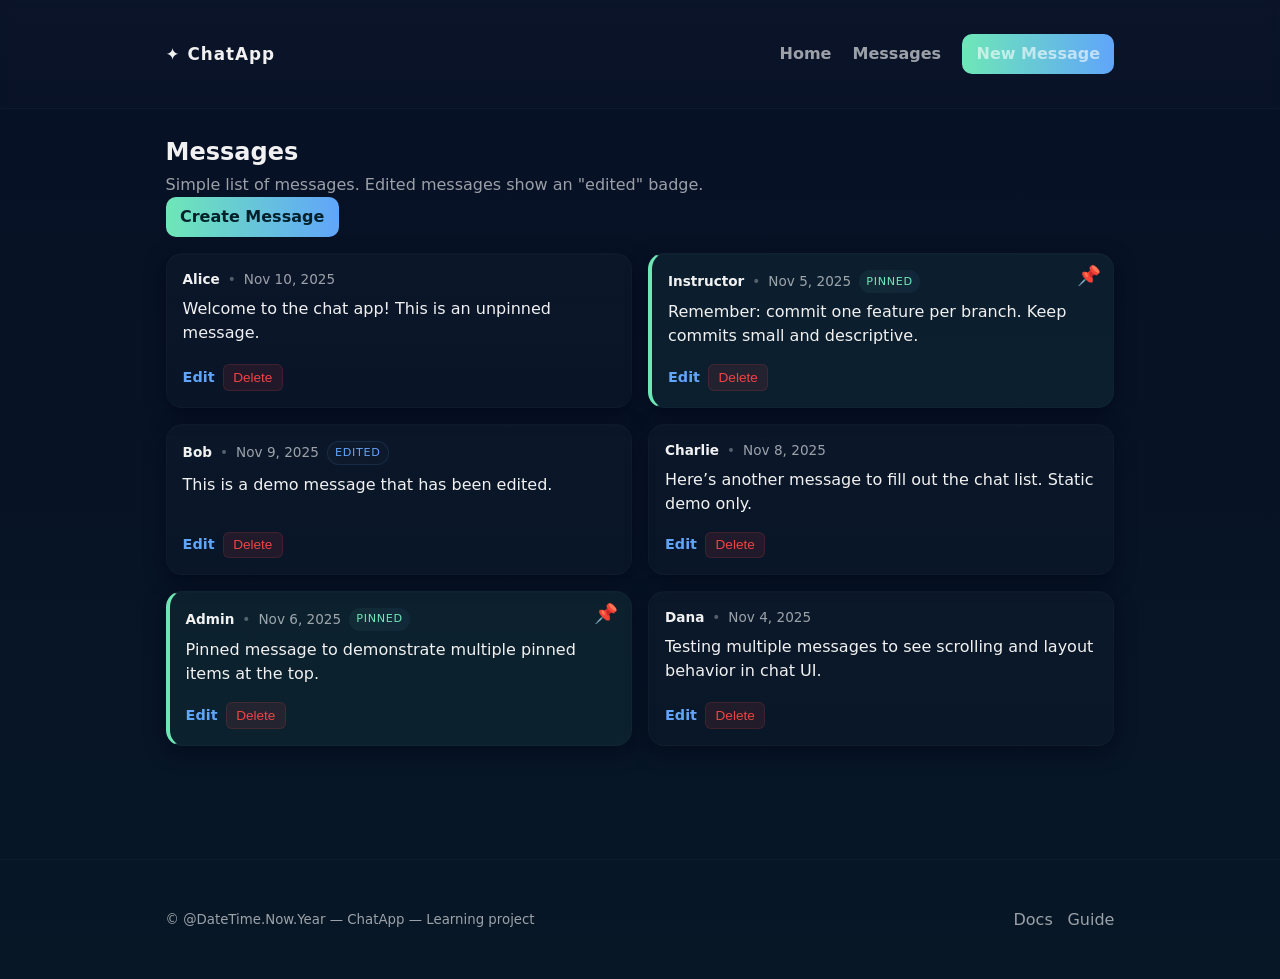
<file: MessageAppSetupASPMVC/wwwroot/site-template/index.html>
<!doctype html>
<html lang="en">

<head>
    <meta charset="utf-8" />
    <meta name="viewport" content="width=device-width,initial-scale=1" />
    <title>Chat Messages - @ViewBag.Title</title>

    <link rel="stylesheet" href="./css/base.css" />
    <link rel="stylesheet" href="./css/layout.css" />
    <link rel="stylesheet" href="./css/messages.css" />
    <link rel="stylesheet" href="./css/forms.css" />
    <link rel="stylesheet" href="./css/responsive.css" />

    <meta name="theme-color" content="#0f172a" />
</head>

<body>
    <header class="site-header">
        <div class="container header-inner">
            <a class="brand" href="/">✦ ChatApp</a>
            <nav class="main-nav" aria-label="Main navigation">
                <a href="/">Home</a>
                <a href="/Message">Messages</a>
                <a href="/Message/Create" class="btn btn-primary">New Message</a>
            </nav>
        </div>
    </header>

    <main class="container">
        <section class="page-section">
            <div class="section-header">
                <h1>Messages</h1>
                <p class="muted">Simple list of messages. Edited messages show an "edited" badge.</p>
            </div>

            <div class="controls-row">
                <a href="/Message/Create" class="btn btn-primary">Create Message</a>
            </div>

            <ul class="message-list">
                <!-- Unpinned message -->
                <li class="message-item">
                    <form method="post" action="/Message/Pin/1" class="pin-icon-form">
                        <button type="submit" class="pin-icon-btn" title="Pin message">📌</button>
                    </form>
                    <div class="message-body">
                        <div class="message-meta">
                            <span class="author">Alice</span>
                            <span class="dot">•</span>
                            <time datetime="2025-11-10">Nov 10, 2025</time>
                        </div>
                        <p class="message-text">Welcome to the chat app! This is an unpinned message.</p>
                    </div>
                    <div class="message-actions">
                        <a class="link" href="/Message/Edit/1">Edit</a>
                        <form method="post" action="/Message/Delete/1" class="delete-form">
                            <button type="submit" class="btn-delete">Delete</button>
                        </form>
                    </div>
                </li>

                <!-- Pinned message -->
                <li class="message-item pinned">
                    <form method="post" action="/Message/Unpin/2" class="pin-icon-form">
                        <button type="submit" class="pin-icon-btn pinned" title="Unpin message">📌</button>
                    </form>
                    <div class="message-body">
                        <div class="message-meta">
                            <span class="author">Instructor</span>
                            <span class="dot">•</span>
                            <time datetime="2025-11-05">Nov 5, 2025</time>
                            <span class="badge pin">pinned</span>
                        </div>
                        <p class="message-text">Remember: commit one feature per branch. Keep commits small and
                            descriptive.</p>
                    </div>
                    <div class="message-actions">
                        <a class="link" href="/Message/Edit/2">Edit</a>
                        <form method="post" action="/Message/Delete/2" class="delete-form">
                            <button type="submit" class="btn-delete">Delete</button>
                        </form>
                    </div>
                </li>

                <!-- Additional mock messages -->
                <li class="message-item">
                    <form method="post" action="/Message/Pin/3" class="pin-icon-form">
                        <button type="submit" class="pin-icon-btn" title="Pin message">📌</button>
                    </form>
                    <div class="message-body">
                        <div class="message-meta">
                            <span class="author">Bob</span>
                            <span class="dot">•</span>
                            <time datetime="2025-11-09">Nov 9, 2025</time>
                            <span class="badge edited">edited</span>
                        </div>
                        <p class="message-text">This is a demo message that has been edited.</p>
                    </div>
                    <div class="message-actions">
                        <a class="link" href="/Message/Edit/3">Edit</a>
                        <form method="post" action="/Message/Delete/3" class="delete-form">
                            <button type="submit" class="btn-delete">Delete</button>
                        </form>
                    </div>
                </li>

                <li class="message-item">
                    <form method="post" action="/Message/Pin/4" class="pin-icon-form">
                        <button type="submit" class="pin-icon-btn" title="Pin message">📌</button>
                    </form>
                    <div class="message-body">
                        <div class="message-meta">
                            <span class="author">Charlie</span>
                            <span class="dot">•</span>
                            <time datetime="2025-11-08">Nov 8, 2025</time>
                        </div>
                        <p class="message-text">Here’s another message to fill out the chat list. Static demo only.</p>
                    </div>
                    <div class="message-actions">
                        <a class="link" href="/Message/Edit/4">Edit</a>
                        <form method="post" action="/Message/Delete/4" class="delete-form">
                            <button type="submit" class="btn-delete">Delete</button>
                        </form>
                    </div>
                </li>

                <li class="message-item pinned">
                    <form method="post" action="/Message/Unpin/5" class="pin-icon-form">
                        <button type="submit" class="pin-icon-btn pinned" title="Unpin message">📌</button>
                    </form>
                    <div class="message-body">
                        <div class="message-meta">
                            <span class="author">Admin</span>
                            <span class="dot">•</span>
                            <time datetime="2025-11-06">Nov 6, 2025</time>
                            <span class="badge pin">pinned</span>
                        </div>
                        <p class="message-text">Pinned message to demonstrate multiple pinned items at the top.</p>
                    </div>
                    <div class="message-actions">
                        <a class="link" href="/Message/Edit/5">Edit</a>
                        <form method="post" action="/Message/Delete/5" class="delete-form">
                            <button type="submit" class="btn-delete">Delete</button>
                        </form>
                    </div>
                </li>

                <li class="message-item">
                    <form method="post" action="/Message/Pin/6" class="pin-icon-form">
                        <button type="submit" class="pin-icon-btn" title="Pin message">📌</button>
                    </form>
                    <div class="message-body">
                        <div class="message-meta">
                            <span class="author">Dana</span>
                            <span class="dot">•</span>
                            <time datetime="2025-11-04">Nov 4, 2025</time>
                        </div>
                        <p class="message-text">Testing multiple messages to see scrolling and layout behavior in chat
                            UI.</p>
                    </div>
                    <div class="message-actions">
                        <a class="link" href="/Message/Edit/6">Edit</a>
                        <form method="post" action="/Message/Delete/6" class="delete-form">
                            <button type="submit" class="btn-delete">Delete</button>
                        </form>
                    </div>
                </li>
            </ul>
        </section>

    </main>

    <footer class="site-footer">
        <div class="container footer-inner">
            <small>© @DateTime.Now.Year — ChatApp — Learning project</small>
            <nav class="footer-links">
                <a href="#">Docs</a>
                <a href="#">Guide</a>
            </nav>
        </div>
    </footer>
</body>

</html>
</file>
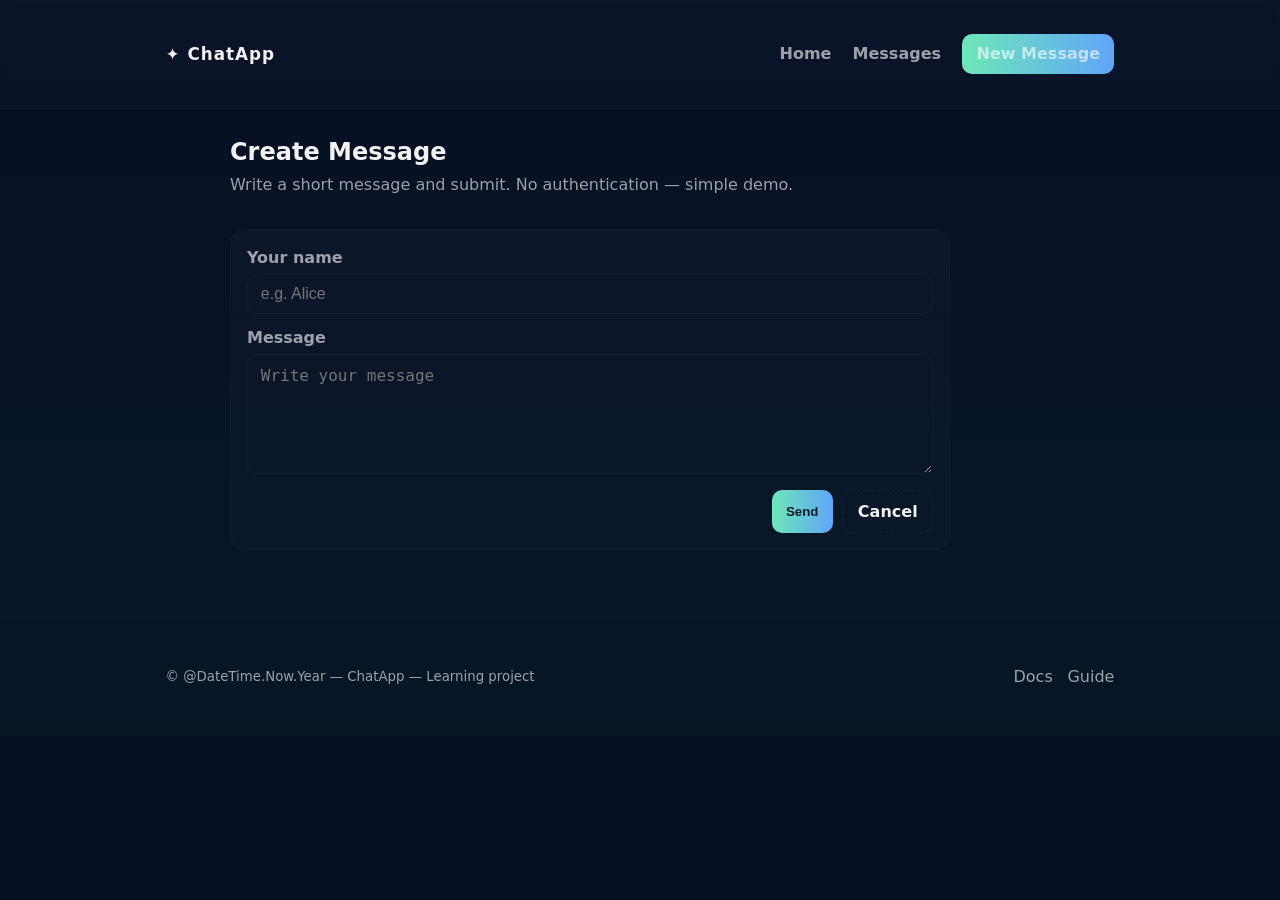
<file: MessageAppSetupASPMVC/wwwroot/site-template/create.html>
<!doctype html>
<html lang="en">

<head>
    <meta charset="utf-8" />
    <meta name="viewport" content="width=device-width,initial-scale=1" />
    <title>Chat Messages - @ViewBag.Title</title>

    <link rel="stylesheet" href="./css/base.css" />
    <link rel="stylesheet" href="./css/layout.css" />
    <link rel="stylesheet" href="./css/messages.css" />
    <link rel="stylesheet" href="./css/forms.css" />
    <link rel="stylesheet" href="./css/responsive.css" />

    <meta name="theme-color" content="#0f172a" />
</head>

<body>
    <header class="site-header">
        <div class="container header-inner">
            <a class="brand" href="/">✦ ChatApp</a>
            <nav class="main-nav" aria-label="Main navigation">
                <a href="/">Home</a>
                <a href="/Message">Messages</a>
                <a href="/Message/Create" class="btn btn-primary">New Message</a>
            </nav>
        </div>
    </header>

    <main class="container">
        <section class="page-section narrow">
            <div class="section-header">
                <h1>Create Message</h1>
                <p class="muted">Write a short message and submit. No authentication — simple demo.</p>
            </div>

            <form method="post" action="/Message/Create" class="form-card">
                <!-- In a real app use asp-for and a DTO -->
                <label class="form-label">Your name
                    <input name="username" type="text" class="input" placeholder="e.g. Alice" required />
                </label>

                <label class="form-label">Message
                    <textarea name="text" class="input input-text" rows="5" placeholder="Write your message"
                        required></textarea>
                </label>

                <div class="form-actions">
                    <button type="submit" class="btn btn-primary">Send</button>
                    <a class="btn btn-ghost" href="/Message">Cancel</a>
                </div>
            </form>
        </section>
    </main>

    <footer class="site-footer">
        <div class="container footer-inner">
            <small>© @DateTime.Now.Year — ChatApp — Learning project</small>
            <nav class="footer-links">
                <a href="#">Docs</a>
                <a href="#">Guide</a>
            </nav>
        </div>
    </footer>
</body>

</html>
</file>
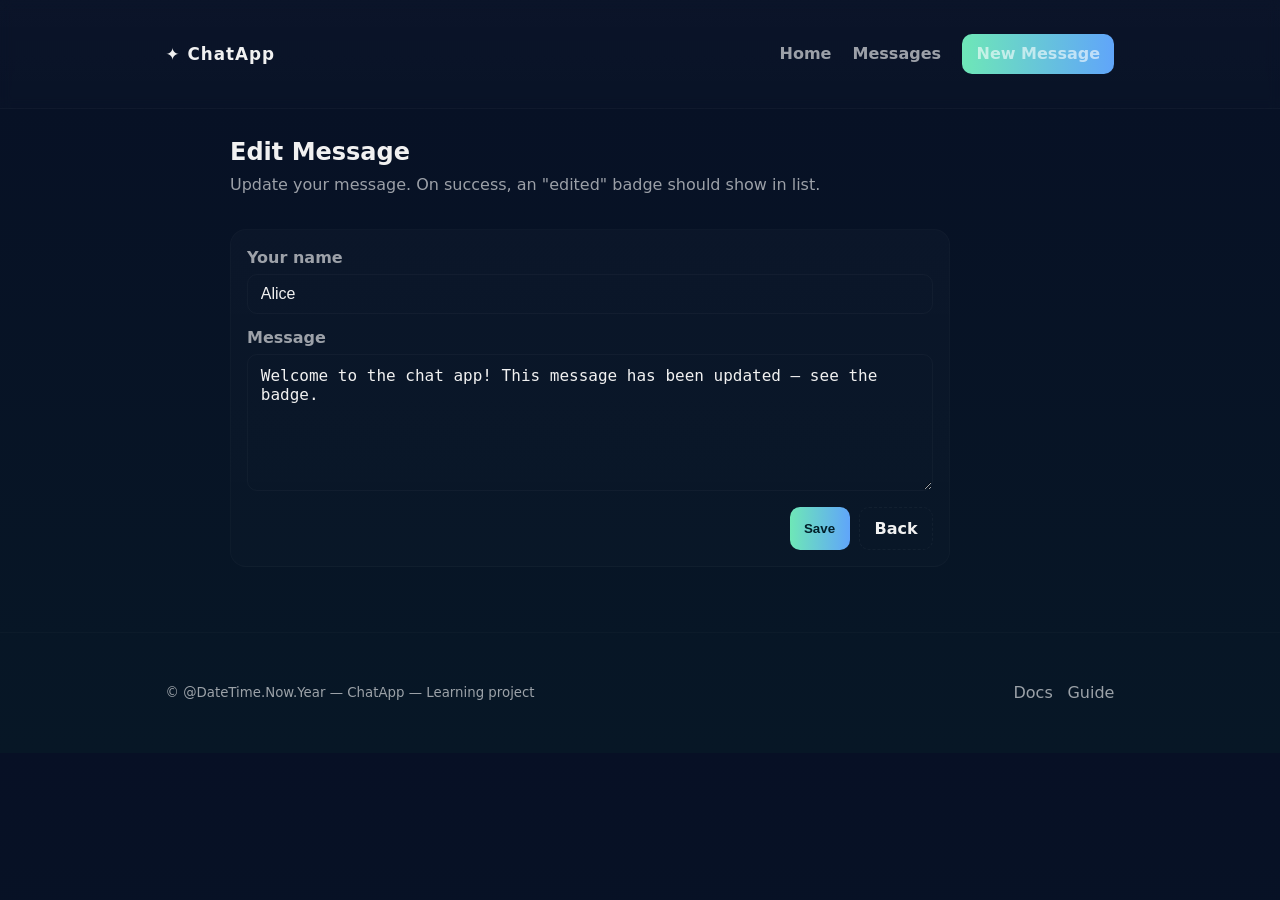
<file: MessageAppSetupASPMVC/wwwroot/site-template/edit.html>
<!doctype html>
<html lang="en">

<head>
    <meta charset="utf-8" />
    <meta name="viewport" content="width=device-width,initial-scale=1" />
    <title>Chat Messages - @ViewBag.Title</title>

    <link rel="stylesheet" href="./css/base.css" />
    <link rel="stylesheet" href="./css/layout.css" />
    <link rel="stylesheet" href="./css/messages.css" />
    <link rel="stylesheet" href="./css/forms.css" />
    <link rel="stylesheet" href="./css/responsive.css" />

    <meta name="theme-color" content="#0f172a" />
</head>

<body>
    <header class="site-header">
        <div class="container header-inner">
            <a class="brand" href="/">✦ ChatApp</a>
            <nav class="main-nav" aria-label="Main navigation">
                <a href="/">Home</a>
                <a href="/Message">Messages</a>
                <a href="/Message/Create" class="btn btn-primary">New Message</a>
            </nav>
        </div>
    </header>

    <main class="container">
        <section class="page-section narrow">
            <div class="section-header">
                <h1>Edit Message</h1>
                <p class="muted">Update your message. On success, an "edited" badge should show in list.</p>
            </div>

            <!-- Sample static prefilled form. Replace values with Model fields -->
            <form method="post" action="/Message/Edit/1" class="form-card">
                <label class="form-label">Your name
                    <input name="username" type="text" class="input" value="Alice" required />
                </label>

                <label class="form-label">Message
                    <textarea name="text" class="input input-text" rows="6"
                        required>Welcome to the chat app! This message has been updated — see the badge.</textarea>
                </label>

                <div class="form-actions">
                    <button type="submit" class="btn btn-primary">Save</button>
                    <a class="btn btn-ghost" href="/Message">Back</a>
                </div>
            </form>
        </section>
    </main>

    <footer class="site-footer">
        <div class="container footer-inner">
            <small>© @DateTime.Now.Year — ChatApp — Learning project</small>
            <nav class="footer-links">
                <a href="#">Docs</a>
                <a href="#">Guide</a>
            </nav>
        </div>
    </footer>
</body>

</html>
</file>
<file: MessageAppSetupASPMVC/wwwroot/site-template/css/base.css>
:root{
  --bg:#0f172a;
  --card:#0b1220;
  --muted:#9aa4b2;
  --text:#e6eef6;
  --accent:#6ee7b7;
  --accent-2:#60a5fa;
  --glass: rgba(255,255,255,0.03);
  --radius:12px;
  --max-width:1000px;
  --gap:1rem;
}

/* Reset & base */
*{margin: 0; padding: 0;box-sizing:border-box}

body{
  margin:0;
  font-family: Inter, ui-sans-serif, system-ui, -apple-system, "Segoe UI", Roboto, "Helvetica Neue", Arial;
  background: linear-gradient(180deg, #071025 0%, #071726 100%);
  color:var(--text);
  -webkit-font-smoothing:antialiased;
  -moz-osx-font-smoothing:grayscale;
  line-height:1.45;
}

.container{
  width:clamp(320px, 92%, var(--max-width));
  margin:0 auto;
  padding:1rem;
}

.muted{ color: var(--muted); }

/* Buttons */
.btn{
  display:inline-flex;
  align-items:center;
  gap:.5rem;
  padding:.55rem .9rem;
  border-radius:10px;
  text-decoration:none;
  font-weight:600;
  border:1px solid rgba(255,255,255,0.03);
  background:transparent;
  color:var(--text);
}
.btn-primary{
  background: linear-gradient(90deg,var(--accent),var(--accent-2));
  color:#02202a;
  border:none;
}
.btn-ghost{
  background:transparent;
  border:1px dashed rgba(255,255,255,0.04);
}

/* Utility */
.section-header h1{margin:0 0 .25rem 0}
.narrow{max-width:720px;margin-left:auto;margin-right:auto}
.link{color:var(--accent-2); text-decoration:none; font-weight:600}
</file>
<file: MessageAppSetupASPMVC/wwwroot/site-template/css/layout.css>
.site-header{
  backdrop-filter: blur(6px);
  background: linear-gradient(180deg, rgba(255,255,255,0.02), rgba(255,255,255,0.01));
  border-bottom:1px solid rgba(255,255,255,0.02);
  position:sticky;
  top:0;
  z-index:40;
  padding: .5rem 0;
}
.header-inner, .footer-inner{
  display:flex;
  align-items:center;
  justify-content:space-between;
  gap:var(--gap);
}
.brand{
  font-weight:800;
  letter-spacing:1px;
  text-decoration:none;
  color:var(--text);
  display:inline-flex;
  align-items:center;
  gap:.6rem;
  font-size:1.05rem;
}
.main-nav a{ margin-left:.8rem; font-weight:600; color:var(--muted); text-decoration:none }
.site-footer{
  margin-top:2.5rem;
  padding:1.4rem 0;
  border-top:1px solid rgba(255,255,255,0.02);
  color:var(--muted);
}
.footer-links a{ margin-left:.6rem; color:var(--muted); text-decoration:none }
</file>
<file: MessageAppSetupASPMVC/wwwroot/site-template/css/messages.css>
:root {
  --radius: 1rem;
  --accent: #6ee7b7;
  --accent-2: #60a5fa;
  --text: #f1f1f1;
  --muted: rgba(255, 255, 255, 0.6);
  --glass: rgba(255,255,255,0.05);
}

/* =================
   MESSAGE LIST
   ================= */
.message-list {
  list-style: none;
  margin: 1rem 0 3rem 0;
  padding: 0;
  display: grid;
  gap: 0.9rem;
}

/* =================
   MESSAGE ITEM
   ================= */
.message-item {
  position: relative;
  display: flex;
  flex-direction: column;
  gap: 0.5rem;
  background: linear-gradient(180deg, rgba(255,255,255,0.02), rgba(255,255,255,0.01));
  padding: 1rem 1.2rem;
  border-radius: var(--radius);
  border: 1px solid rgba(255,255,255,0.02);
  box-shadow: 0 6px 20px rgba(2,6,23,0.6), inset 0 1px rgba(255,255,255,0.01);
  transition: transform 0.2s, background 0.2s;
}

.message-item:hover {
  background: rgba(255,255,255,0.1);
  transform: translateY(-2px);
}

.message-item.pinned {
  border-left: 4px solid var(--accent);
  background: rgba(110,231,183,0.06);
}

/* =================
   MESSAGE BODY
   ================= */
.message-body {
  flex: 1;
}

.message-meta {
  font-size: 0.85rem;
  color: var(--muted);
  display: flex;
  gap: 0.5rem;
  align-items: center;
  margin-bottom: 0.45rem;
}

.author {
  font-weight: 700;
  color: var(--text);
}

.dot {
  opacity: 0.5;
}

.badge {
  font-size: 0.7rem;
  padding: 0.2rem 0.45rem;
  border-radius: 999px;
  text-transform: uppercase;
  letter-spacing: 0.06em;
  background: rgba(255,255,255,0.02);
  color: var(--muted);
}

.badge.edited {
  background: linear-gradient(90deg, rgba(255,255,255,0.02), rgba(255,255,255,0.01));
  color: var(--accent-2);
  border: 1px solid rgba(96,165,250,0.12);
}

.badge.pin {
  background: linear-gradient(90deg, rgba(110,231,183,0.06), rgba(96,165,250,0.06));
  color: var(--accent);
}

.message-text {
  margin: 0;
  font-size: 1rem;
  color: var(--text);
  line-height: 1.5;
}

/* =================
   ACTIONS
   ================= */
.message-actions {
  display: flex;
  gap: 0.5rem;
  align-items: center;
  margin-top: 0.5rem;
}

.message-actions .link {
  font-size: 0.9rem;
  color: var(--accent-2);
  text-decoration: none;
}

.message-actions .link:hover {
  text-decoration: underline;
}

/* =================
   DELETE BUTTON
   ================= */
.delete-form {
  display: inline-block;
}

.btn-delete {
  background: rgba(239, 68, 68, 0.1);
  border: 1px solid rgba(239, 68, 68, 0.15);
  color: rgb(239, 68, 68);
  font-size: 0.85rem;
  padding: 0.3rem 0.6rem;
  border-radius: 6px;
  cursor: pointer;
  transition: all 0.2s ease;
}

.btn-delete:hover {
  background: rgba(239, 68, 68, 0.2);
  transform: scale(1.05);
}

/* =================
   PIN ICON
   ================= */
.pin-icon-form {
  position: absolute;
  top: 0.6rem;
  right: 0.8rem;
}

.pin-icon-btn {
  background: transparent;
  border: none;
  cursor: pointer;
  font-size: 1.2rem;
  opacity: 0;
  transition: opacity 0.2s, transform 0.2s;
  color: rgba(255,255,255,0.6);
}

.message-item:hover .pin-icon-btn {
  opacity: 1;
}

.pin-icon-btn:hover {
  color: #facc15;
  transform: scale(1.2);
}

/* Always visible for pinned */
.pin-icon-btn.pinned {
  opacity: 1;
  color: #facc15;
}

/* =================
   RESPONSIVE
   ================= */
@media (max-width: 640px) {
  .message-item {
    padding: 0.8rem 1rem;
  }

  .pin-icon-btn {
    font-size: 1.1rem;
    top: 0.4rem;
    right: 0.6rem;
  }

  .message-text {
    font-size: 0.95rem;
  }

  .message-actions {
    flex-direction: column;
    gap: 0.3rem;
    align-items: flex-start;
  }
}
</file>
<file: MessageAppSetupASPMVC/wwwroot/site-template/css/forms.css>
.form-card{
  background: linear-gradient(180deg, rgba(255,255,255,0.02), rgba(255,255,255,0.01));
  border-radius: var(--radius);
  padding:1rem;
  border:1px solid rgba(255,255,255,0.02);
  max-width:720px;
  margin-block-start: 2rem;
}
.form-label{
  display:block;
  margin-bottom:.75rem;
  font-weight:600;
  color:var(--muted);
}
.input{
  display:block;
  width:100%;
  padding:.65rem .8rem;
  margin-top:.3rem;
  border-radius:10px;
  border:1px solid rgba(255,255,255,0.03);
  background:transparent;
  color:var(--text);
  font-size:1rem;
}
.input-text{ min-height:120px; resize:vertical; }

.form-actions{
  display:flex;
  gap:.6rem;
  justify-content:flex-end;
  margin-top:1rem;
}
</file>
<file: MessageAppSetupASPMVC/wwwroot/site-template/css/responsive.css>
/* Mobile-first: defaults above are mobile-friendly. Add breakpoints for larger screens. */

@media (min-width: 720px){
  .header-inner{ padding: .5rem 0; }
  .main-nav a{ margin-left:1rem }
  .message-list{ grid-template-columns: 1fr; }
  .message-item{ padding:1rem; }
  .controls-row{ gap:1rem }
}

@media (min-width: 980px){
  .container{ padding:1.6rem }
  .message-list{ grid-template-columns: 1fr 1fr; gap:1rem; }
  .narrow{ max-width:820px }
}
</file>
